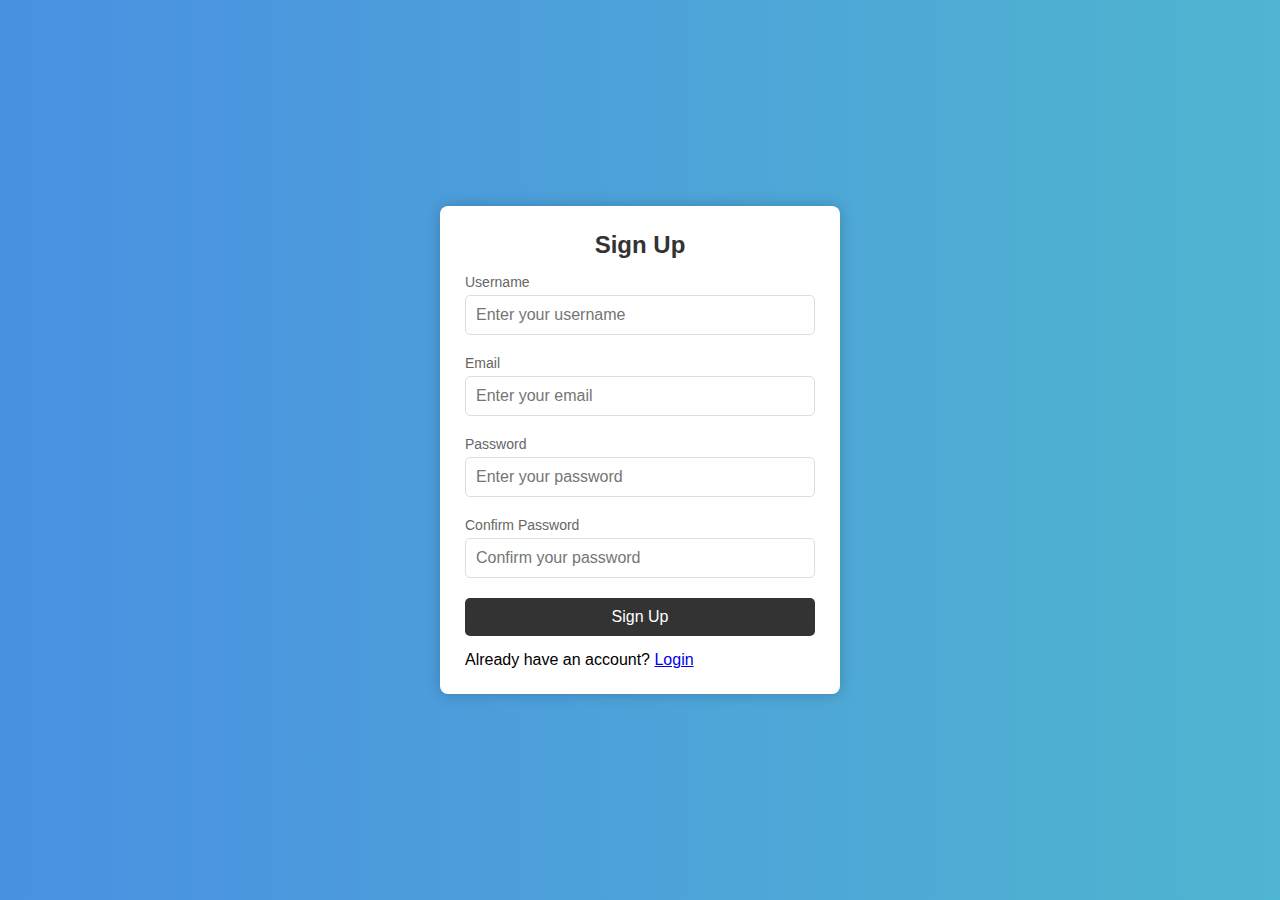
<file: index.html>
<!DOCTYPE html>
<html lang="en">
<head>
    <meta charset="UTF-8">
    <meta name="viewport" content="width=device-width, initial-scale=1.0">
    <title>Form Validation</title>
    <link rel="stylesheet" href="style.css">
</head>
<body>
    <div class="container">
        <form id="signup-form">
            <h2>Sign Up</h2>

            <div class="form-group">
                <label for="username">Username</label>
                <input type="text" id="username" name="username" placeholder="Enter your username">
                <small class="error"></small>
            </div>

            <div class="form-group">
                <label for="email">Email</label>
                <input type="email" id="email" name="email" placeholder="Enter your email">
                <small class="error"></small>
            </div>

            <div class="form-group">
                <label for="password">Password</label>
                <input type="password" id="password" name="password" placeholder="Enter your password">
                <small class="error"></small>
            </div>

            <div class="form-group">
                <label for="confirm-password">Confirm Password</label>
                <input type="password" id="confirm-password" name="confirm-password" placeholder="Confirm your password">
                <small class="error"></small>
            </div>

            <button type="submit">Sign Up</button>
            <p>Already have an account? <a href="login.html">Login</a></p>
        </form>
    </div>

    <script src="script.js"></script>
</body>
</html>
</file>
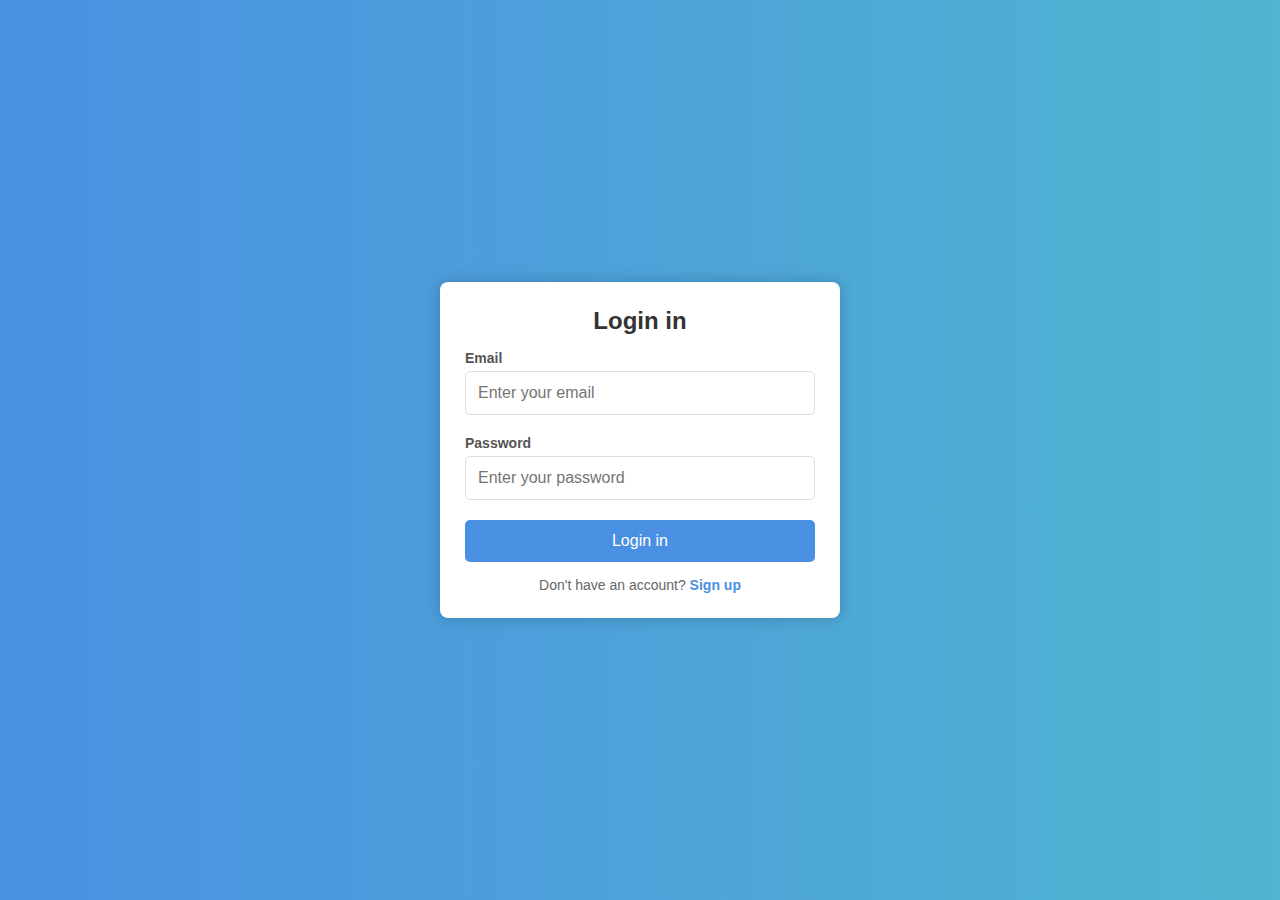
<file: login.html>
<!DOCTYPE html>
<html lang="en">
<head>
    <meta charset="UTF-8">
    <meta name="viewport" content="width=device-width, initial-scale=1.0">
    <title>Form Validation</title>
    <link rel="stylesheet" href="login.css">
</head>
<body>
    <div class="container">
        <form id="login-form">
            <h2>Login in</h2>

            <div class="form-group">
                <label for="email">Email</label>
                <input type="email" id="email" name="email" placeholder="Enter your email">
                <small class="error"></small>
            </div>

            <div class="form-group">
                <label for="password">Password</label>
                <input type="password" id="password" name="password" placeholder="Enter your password">
                <small class="error"></small>
            </div>

            <button type="submit">Login in</button>
            <p>Don't have an account? <a href="index.html">Sign up</a></p>
        </form>
    </div>

    <script src="login.js"></script>
</body>
</html>
</file>
<file: style.css>
* {
  margin: 0;
  padding: 0;
  box-sizing: border-box;
  font-family: "Arial", sans-serif;
}

.container {
  width: 100%;
  height: 100vh;
  display: flex;
  justify-content: center;
  align-items: center;
  background: linear-gradient(to right, #4a90e2, #50b5d0);
}

#signup-form {
  width: 100%;
  max-width: 400px;
  background-color: #fff;
  padding: 25px;
  border-radius: 8px;
  box-shadow: 0 0 15px rgba(0, 0, 0, 0.2);
  display: flex;
  flex-direction: column;
  gap: 15px;
  /* text-align: center; */
}

h2 {
  text-align: center;
  color: #333;
}

.form-group {
  display: flex;
  flex-direction: column;
  gap: 5px;
}

.form-group label {
  font-size: 14px;
  color: #666;
}

.form-group input {
  padding: 10px;
  border: 1px solid #ddd;
  border-radius: 5px;
  font-size: 16px;
}

small.error {
  color: red;
  font-size: 12px;
  visibility: hidden;
}

button {
  padding: 10px;
  border: none;
  border-radius: 5px;
  font-size: 16px;
  background-color: #333;
  color: white;
  cursor: pointer;
  transition: background 0.3s;
}

button:hover {
  background-color: #555;
}

.form-group.error input {
  border: 1px solid red;
}

.form-group.success input {
  border: 1px solid green;
}

.input-error {
  border-color: red !important;
  animation: shake 0.3s ease-in-out;
}

.input-success {
  border-color: green !important;
}

@keyframes shake {
  0%,
  100% {
    transform: translateX(0);
  }
  25% {
    transform: translateX(-5px);
  }
  50% {
    transform: translateX(5px);
  }
  75% {
    transform: translateX(-5px);
  }
}

.shake {
  animation: shake 0.3s ease-in-out;
}

@media screen and (max-width: 480px) {
  #signup-form {
    max-width: 90%;
    padding: 20px;
  }
}
</file>
<file: login.css>
* {
    margin: 0;
    padding: 0;
    box-sizing: border-box;
    font-family: 'Arial', sans-serif;
}


.container {
    width: 100%;
    height: 100vh;
    display: flex;
    justify-content: center;
    align-items: center;
    background: linear-gradient(to right, #4a90e2, #50b5d0);
}


#login-form {
    width: 100%;
    max-width: 400px;
    background-color: #fff;
    padding: 25px;
    border-radius: 8px;
    box-shadow: 0 0 15px rgba(0, 0, 0, 0.2);
    display: flex;
    flex-direction: column;
    gap: 15px;
    text-align: center;
}


h2 {
    color: #333;
}


.form-group {
    display: flex;
    flex-direction: column;
    gap: 5px;
    text-align: left;
}

.form-group label {
    font-size: 14px;
    font-weight: bold;
    color: #555;
}


.form-group input {
    padding: 12px;
    border: 1px solid #ddd;
    border-radius: 5px;
    font-size: 16px;
    transition: all 0.3s ease;
}

.form-group input:focus {
    border-color: #4a90e2;
    outline: none;
    box-shadow: 0 0 5px rgba(74, 144, 226, 0.5);
}

small.error {
    color: red;
    font-size: 12px;
    visibility: hidden;
}


button {
    padding: 12px;
    border: none;
    border-radius: 5px;
    font-size: 16px;
    background-color: #4a90e2;
    color: white;
    cursor: pointer;
    transition: background 0.3s, transform 0.2s;
}

button:hover {
    background-color: #357abd;
    transform: scale(1.03);
}


.form-group.error input {
    border: 1px solid red;
}

.form-group.success input {
    border: 1px solid green;
}


@keyframes shake {
    0%, 100% { transform: translateX(0); }
    25% { transform: translateX(-5px); }
    50% { transform: translateX(5px); }
    75% { transform: translateX(-5px); }
}

.shake {
    animation: shake 0.3s ease-in-out;
}


p {
    font-size: 14px;
    color: #666;
}

p a {
    color: #4a90e2;
    text-decoration: none;
    font-weight: bold;
    transition: color 0.3s;
}

p a:hover {
    color: #357abd;
}


@media (max-width: 500px) {
    #login-form {
        max-width: 90%;
        padding: 20px;
    }
}
</file>
